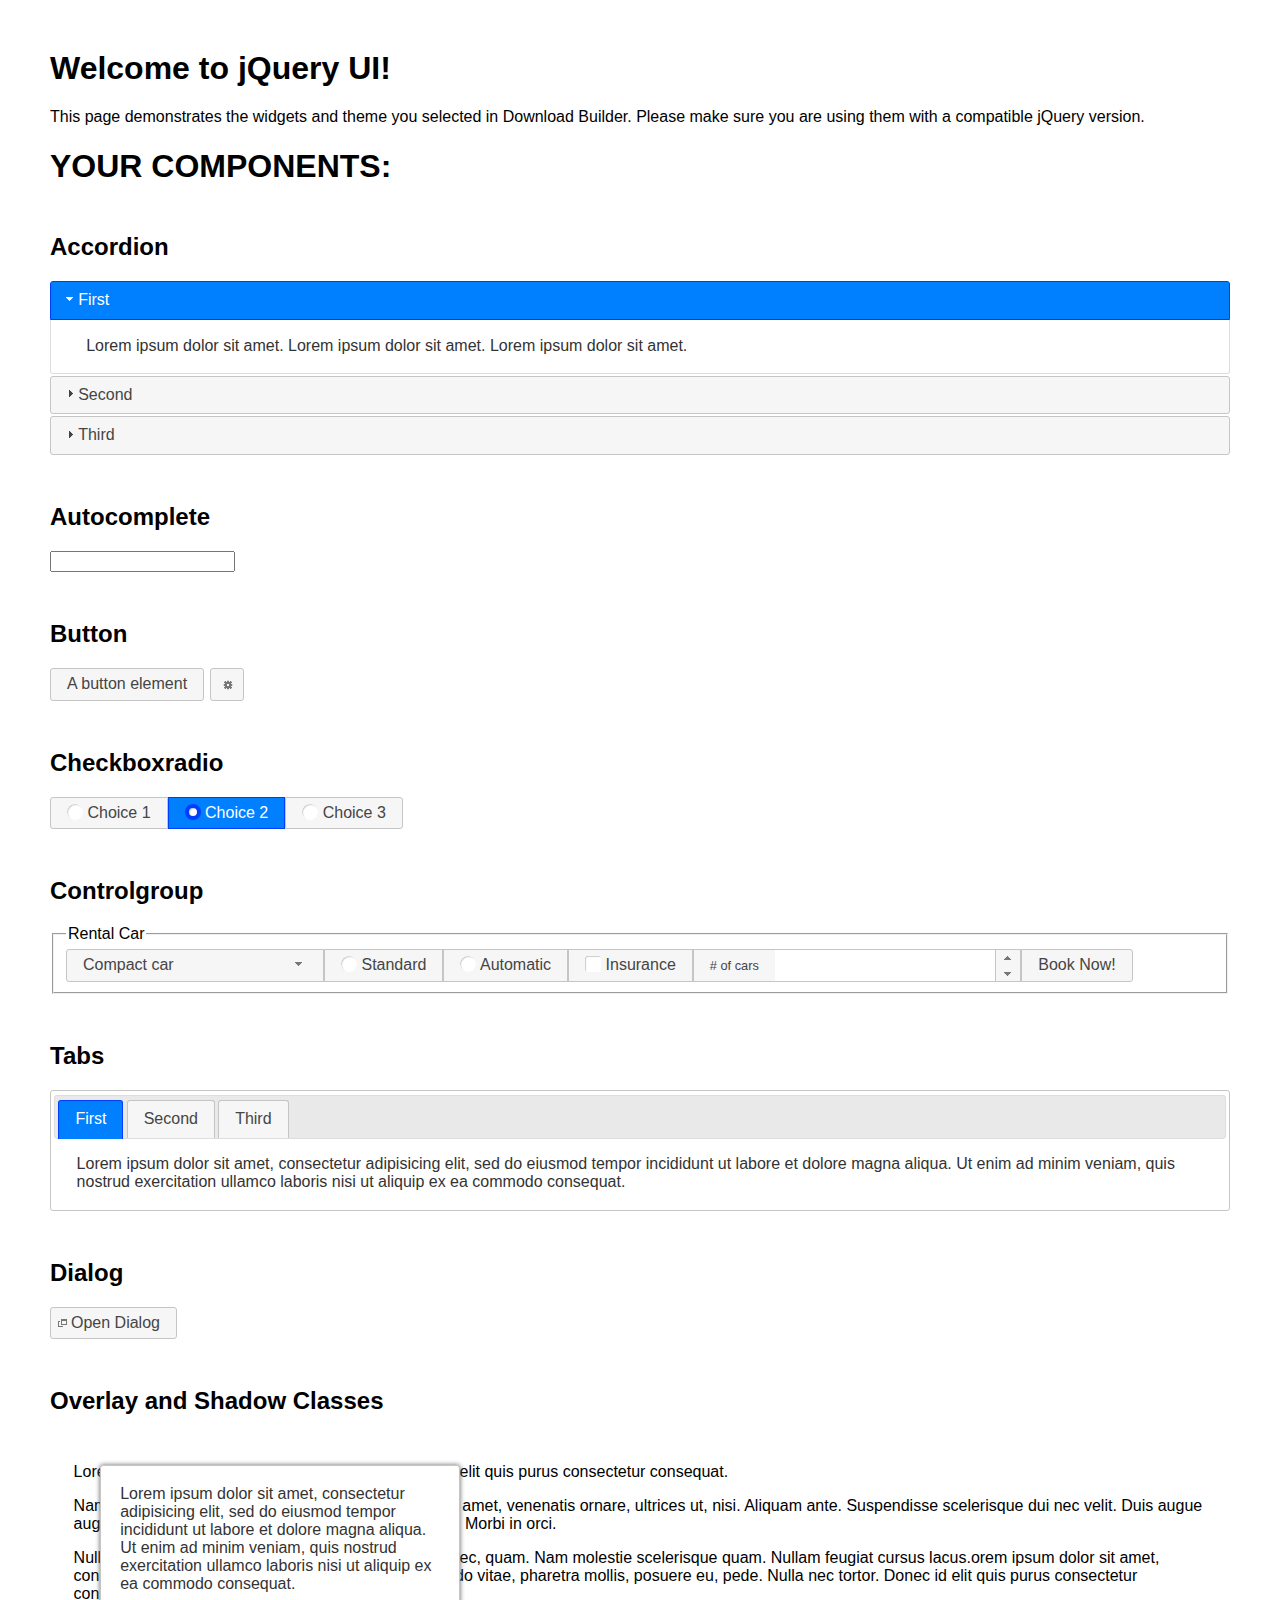
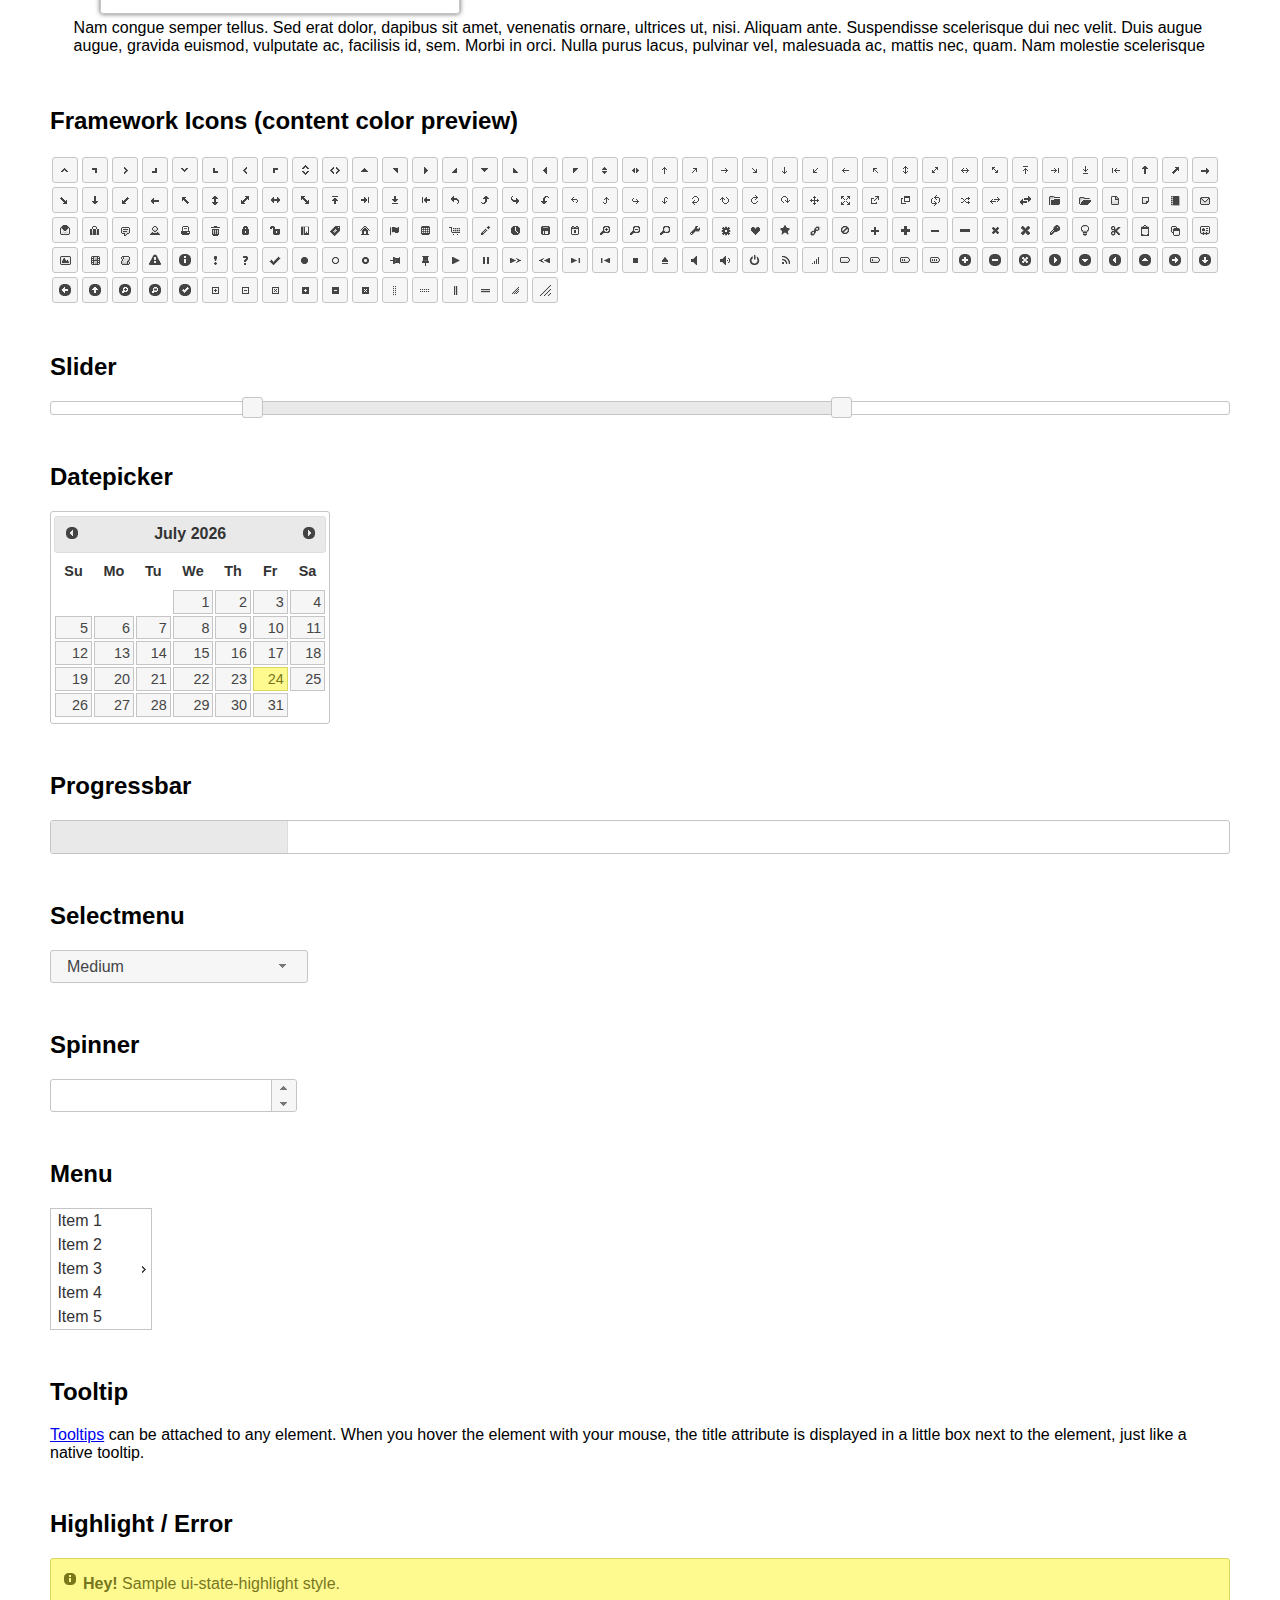
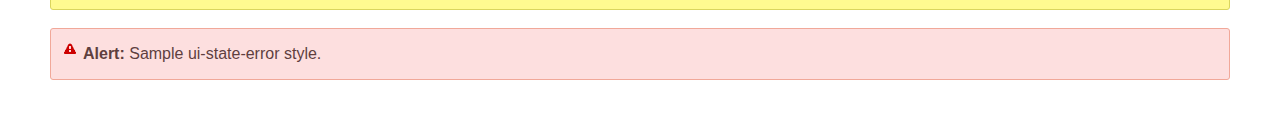
<file: proyecto-js/js/jquery-ui/index.html>
<!doctype html>
<html lang="us">
<head>
	<meta charset="utf-8">
	<title>jQuery UI Example Page</title>
	<link href="jquery-ui.css" rel="stylesheet">
	<style>
	body{
		font-family: "Trebuchet MS", sans-serif;
		margin: 50px;
	}
	.demoHeaders {
		margin-top: 2em;
	}
	#dialog-link {
		padding: .4em 1em .4em 20px;
		text-decoration: none;
		position: relative;
	}
	#dialog-link span.ui-icon {
		margin: 0 5px 0 0;
		position: absolute;
		left: .2em;
		top: 50%;
		margin-top: -8px;
	}
	#icons {
		margin: 0;
		padding: 0;
	}
	#icons li {
		margin: 2px;
		position: relative;
		padding: 4px 0;
		cursor: pointer;
		float: left;
		list-style: none;
	}
	#icons span.ui-icon {
		float: left;
		margin: 0 4px;
	}
	.fakewindowcontain .ui-widget-overlay {
		position: absolute;
	}
	select {
		width: 200px;
	}
	</style>
</head>
<body>

<h1>Welcome to jQuery UI!</h1>

<div class="ui-widget">
	<p>This page demonstrates the widgets and theme you selected in Download Builder. Please make sure you are using them with a compatible jQuery version.</p>
</div>

<h1>YOUR COMPONENTS:</h1>


<!-- Accordion -->
<h2 class="demoHeaders">Accordion</h2>
<div id="accordion">
	<h3>First</h3>
	<div>Lorem ipsum dolor sit amet. Lorem ipsum dolor sit amet. Lorem ipsum dolor sit amet.</div>
	<h3>Second</h3>
	<div>Phasellus mattis tincidunt nibh.</div>
	<h3>Third</h3>
	<div>Nam dui erat, auctor a, dignissim quis.</div>
</div>



<!-- Autocomplete -->
<h2 class="demoHeaders">Autocomplete</h2>
<div>
	<input id="autocomplete" title="type &quot;a&quot;">
</div>



<!-- Button -->
<h2 class="demoHeaders">Button</h2>
<button id="button">A button element</button>
<button id="button-icon">An icon-only button</button>



<!-- Checkboxradio -->
<h2 class="demoHeaders">Checkboxradio</h2>
<form style="margin-top: 1em;">
	<div id="radioset">
		<input type="radio" id="radio1" name="radio"><label for="radio1">Choice 1</label>
		<input type="radio" id="radio2" name="radio" checked="checked"><label for="radio2">Choice 2</label>
		<input type="radio" id="radio3" name="radio"><label for="radio3">Choice 3</label>
	</div>
</form>



<!-- Controlgroup -->
<h2 class="demoHeaders">Controlgroup</h2>
<fieldset>
	<legend>Rental Car</legend>
	<div id="controlgroup">
		<select id="car-type">
			<option>Compact car</option>
			<option>Midsize car</option>
			<option>Full size car</option>
			<option>SUV</option>
			<option>Luxury</option>
			<option>Truck</option>
			<option>Van</option>
		</select>
		<label for="transmission-standard">Standard</label>
		<input type="radio" name="transmission" id="transmission-standard">
		<label for="transmission-automatic">Automatic</label>
		<input type="radio" name="transmission" id="transmission-automatic">
		<label for="insurance">Insurance</label>
		<input type="checkbox" name="insurance" id="insurance">
		<label for="horizontal-spinner" class="ui-controlgroup-label"># of cars</label>
		<input id="horizontal-spinner" class="ui-spinner-input">
		<button>Book Now!</button>
	</div>
</fieldset>



<!-- Tabs -->
<h2 class="demoHeaders">Tabs</h2>
<div id="tabs">
	<ul>
		<li><a href="#tabs-1">First</a></li>
		<li><a href="#tabs-2">Second</a></li>
		<li><a href="#tabs-3">Third</a></li>
	</ul>
	<div id="tabs-1">Lorem ipsum dolor sit amet, consectetur adipisicing elit, sed do eiusmod tempor incididunt ut labore et dolore magna aliqua. Ut enim ad minim veniam, quis nostrud exercitation ullamco laboris nisi ut aliquip ex ea commodo consequat.</div>
	<div id="tabs-2">Phasellus mattis tincidunt nibh. Cras orci urna, blandit id, pretium vel, aliquet ornare, felis. Maecenas scelerisque sem non nisl. Fusce sed lorem in enim dictum bibendum.</div>
	<div id="tabs-3">Nam dui erat, auctor a, dignissim quis, sollicitudin eu, felis. Pellentesque nisi urna, interdum eget, sagittis et, consequat vestibulum, lacus. Mauris porttitor ullamcorper augue.</div>
</div>



<h2 class="demoHeaders">Dialog</h2>
<p>
	<button id="dialog-link" class="ui-button ui-corner-all ui-widget">
		<span class="ui-icon ui-icon-newwin"></span>Open Dialog
	</button>
</p>

<h2 class="demoHeaders">Overlay and Shadow Classes</h2>
<div style="position: relative; width: 96%; height: 200px; padding:1% 2%; overflow:hidden;" class="fakewindowcontain">
	<p>Lorem ipsum dolor sit amet,  Nulla nec tortor. Donec id elit quis purus consectetur consequat. </p><p>Nam congue semper tellus. Sed erat dolor, dapibus sit amet, venenatis ornare, ultrices ut, nisi. Aliquam ante. Suspendisse scelerisque dui nec velit. Duis augue augue, gravida euismod, vulputate ac, facilisis id, sem. Morbi in orci. </p><p>Nulla purus lacus, pulvinar vel, malesuada ac, mattis nec, quam. Nam molestie scelerisque quam. Nullam feugiat cursus lacus.orem ipsum dolor sit amet, consectetur adipiscing elit. Donec libero risus, commodo vitae, pharetra mollis, posuere eu, pede. Nulla nec tortor. Donec id elit quis purus consectetur consequat. </p><p>Nam congue semper tellus. Sed erat dolor, dapibus sit amet, venenatis ornare, ultrices ut, nisi. Aliquam ante. Suspendisse scelerisque dui nec velit. Duis augue augue, gravida euismod, vulputate ac, facilisis id, sem. Morbi in orci. Nulla purus lacus, pulvinar vel, malesuada ac, mattis nec, quam. Nam molestie scelerisque quam. </p><p>Nullam feugiat cursus lacus.orem ipsum dolor sit amet, consectetur adipiscing elit. Donec libero risus, commodo vitae, pharetra mollis, posuere eu, pede. Nulla nec tortor. Donec id elit quis purus consectetur consequat. Nam congue semper tellus. Sed erat dolor, dapibus sit amet, venenatis ornare, ultrices ut, nisi. Aliquam ante. </p><p>Suspendisse scelerisque dui nec velit. Duis augue augue, gravida euismod, vulputate ac, facilisis id, sem. Morbi in orci. Nulla purus lacus, pulvinar vel, malesuada ac, mattis nec, quam. Nam molestie scelerisque quam. Nullam feugiat cursus lacus.orem ipsum dolor sit amet, consectetur adipiscing elit. Donec libero risus, commodo vitae, pharetra mollis, posuere eu, pede. Nulla nec tortor. Donec id elit quis purus consectetur consequat. Nam congue semper tellus. Sed erat dolor, dapibus sit amet, venenatis ornare, ultrices ut, nisi. </p>

	<!-- ui-dialog -->
	<div class="ui-widget-overlay ui-front"></div>
	<div style="position: absolute; width: 320px; left: 50px; top: 30px; padding: 1.2em" class="ui-widget ui-front ui-widget-content ui-corner-all ui-widget-shadow">
		Lorem ipsum dolor sit amet, consectetur adipisicing elit, sed do eiusmod tempor incididunt ut labore et dolore magna aliqua. Ut enim ad minim veniam, quis nostrud exercitation ullamco laboris nisi ut aliquip ex ea commodo consequat.
	</div>

</div>

<!-- ui-dialog -->
<div id="dialog" title="Dialog Title">
	<p>Lorem ipsum dolor sit amet, consectetur adipisicing elit, sed do eiusmod tempor incididunt ut labore et dolore magna aliqua. Ut enim ad minim veniam, quis nostrud exercitation ullamco laboris nisi ut aliquip ex ea commodo consequat.</p>
</div>



<h2 class="demoHeaders">Framework Icons (content color preview)</h2>
<ul id="icons" class="ui-widget ui-helper-clearfix">
	<li class="ui-state-default ui-corner-all" title=".ui-icon-caret-1-n"><span class="ui-icon ui-icon-caret-1-n"></span></li>
	<li class="ui-state-default ui-corner-all" title=".ui-icon-caret-1-ne"><span class="ui-icon ui-icon-caret-1-ne"></span></li>
	<li class="ui-state-default ui-corner-all" title=".ui-icon-caret-1-e"><span class="ui-icon ui-icon-caret-1-e"></span></li>
	<li class="ui-state-default ui-corner-all" title=".ui-icon-caret-1-se"><span class="ui-icon ui-icon-caret-1-se"></span></li>
	<li class="ui-state-default ui-corner-all" title=".ui-icon-caret-1-s"><span class="ui-icon ui-icon-caret-1-s"></span></li>
	<li class="ui-state-default ui-corner-all" title=".ui-icon-caret-1-sw"><span class="ui-icon ui-icon-caret-1-sw"></span></li>
	<li class="ui-state-default ui-corner-all" title=".ui-icon-caret-1-w"><span class="ui-icon ui-icon-caret-1-w"></span></li>
	<li class="ui-state-default ui-corner-all" title=".ui-icon-caret-1-nw"><span class="ui-icon ui-icon-caret-1-nw"></span></li>
	<li class="ui-state-default ui-corner-all" title=".ui-icon-caret-2-n-s"><span class="ui-icon ui-icon-caret-2-n-s"></span></li>
	<li class="ui-state-default ui-corner-all" title=".ui-icon-caret-2-e-w"><span class="ui-icon ui-icon-caret-2-e-w"></span></li>
	<li class="ui-state-default ui-corner-all" title=".ui-icon-triangle-1-n"><span class="ui-icon ui-icon-triangle-1-n"></span></li>
	<li class="ui-state-default ui-corner-all" title=".ui-icon-triangle-1-ne"><span class="ui-icon ui-icon-triangle-1-ne"></span></li>
	<li class="ui-state-default ui-corner-all" title=".ui-icon-triangle-1-e"><span class="ui-icon ui-icon-triangle-1-e"></span></li>
	<li class="ui-state-default ui-corner-all" title=".ui-icon-triangle-1-se"><span class="ui-icon ui-icon-triangle-1-se"></span></li>
	<li class="ui-state-default ui-corner-all" title=".ui-icon-triangle-1-s"><span class="ui-icon ui-icon-triangle-1-s"></span></li>
	<li class="ui-state-default ui-corner-all" title=".ui-icon-triangle-1-sw"><span class="ui-icon ui-icon-triangle-1-sw"></span></li>
	<li class="ui-state-default ui-corner-all" title=".ui-icon-triangle-1-w"><span class="ui-icon ui-icon-triangle-1-w"></span></li>
	<li class="ui-state-default ui-corner-all" title=".ui-icon-triangle-1-nw"><span class="ui-icon ui-icon-triangle-1-nw"></span></li>
	<li class="ui-state-default ui-corner-all" title=".ui-icon-triangle-2-n-s"><span class="ui-icon ui-icon-triangle-2-n-s"></span></li>
	<li class="ui-state-default ui-corner-all" title=".ui-icon-triangle-2-e-w"><span class="ui-icon ui-icon-triangle-2-e-w"></span></li>
	<li class="ui-state-default ui-corner-all" title=".ui-icon-arrow-1-n"><span class="ui-icon ui-icon-arrow-1-n"></span></li>
	<li class="ui-state-default ui-corner-all" title=".ui-icon-arrow-1-ne"><span class="ui-icon ui-icon-arrow-1-ne"></span></li>
	<li class="ui-state-default ui-corner-all" title=".ui-icon-arrow-1-e"><span class="ui-icon ui-icon-arrow-1-e"></span></li>
	<li class="ui-state-default ui-corner-all" title=".ui-icon-arrow-1-se"><span class="ui-icon ui-icon-arrow-1-se"></span></li>
	<li class="ui-state-default ui-corner-all" title=".ui-icon-arrow-1-s"><span class="ui-icon ui-icon-arrow-1-s"></span></li>
	<li class="ui-state-default ui-corner-all" title=".ui-icon-arrow-1-sw"><span class="ui-icon ui-icon-arrow-1-sw"></span></li>
	<li class="ui-state-default ui-corner-all" title=".ui-icon-arrow-1-w"><span class="ui-icon ui-icon-arrow-1-w"></span></li>
	<li class="ui-state-default ui-corner-all" title=".ui-icon-arrow-1-nw"><span class="ui-icon ui-icon-arrow-1-nw"></span></li>
	<li class="ui-state-default ui-corner-all" title=".ui-icon-arrow-2-n-s"><span class="ui-icon ui-icon-arrow-2-n-s"></span></li>
	<li class="ui-state-default ui-corner-all" title=".ui-icon-arrow-2-ne-sw"><span class="ui-icon ui-icon-arrow-2-ne-sw"></span></li>
	<li class="ui-state-default ui-corner-all" title=".ui-icon-arrow-2-e-w"><span class="ui-icon ui-icon-arrow-2-e-w"></span></li>
	<li class="ui-state-default ui-corner-all" title=".ui-icon-arrow-2-se-nw"><span class="ui-icon ui-icon-arrow-2-se-nw"></span></li>
	<li class="ui-state-default ui-corner-all" title=".ui-icon-arrowstop-1-n"><span class="ui-icon ui-icon-arrowstop-1-n"></span></li>
	<li class="ui-state-default ui-corner-all" title=".ui-icon-arrowstop-1-e"><span class="ui-icon ui-icon-arrowstop-1-e"></span></li>
	<li class="ui-state-default ui-corner-all" title=".ui-icon-arrowstop-1-s"><span class="ui-icon ui-icon-arrowstop-1-s"></span></li>
	<li class="ui-state-default ui-corner-all" title=".ui-icon-arrowstop-1-w"><span class="ui-icon ui-icon-arrowstop-1-w"></span></li>
	<li class="ui-state-default ui-corner-all" title=".ui-icon-arrowthick-1-n"><span class="ui-icon ui-icon-arrowthick-1-n"></span></li>
	<li class="ui-state-default ui-corner-all" title=".ui-icon-arrowthick-1-ne"><span class="ui-icon ui-icon-arrowthick-1-ne"></span></li>
	<li class="ui-state-default ui-corner-all" title=".ui-icon-arrowthick-1-e"><span class="ui-icon ui-icon-arrowthick-1-e"></span></li>
	<li class="ui-state-default ui-corner-all" title=".ui-icon-arrowthick-1-se"><span class="ui-icon ui-icon-arrowthick-1-se"></span></li>
	<li class="ui-state-default ui-corner-all" title=".ui-icon-arrowthick-1-s"><span class="ui-icon ui-icon-arrowthick-1-s"></span></li>
	<li class="ui-state-default ui-corner-all" title=".ui-icon-arrowthick-1-sw"><span class="ui-icon ui-icon-arrowthick-1-sw"></span></li>
	<li class="ui-state-default ui-corner-all" title=".ui-icon-arrowthick-1-w"><span class="ui-icon ui-icon-arrowthick-1-w"></span></li>
	<li class="ui-state-default ui-corner-all" title=".ui-icon-arrowthick-1-nw"><span class="ui-icon ui-icon-arrowthick-1-nw"></span></li>
	<li class="ui-state-default ui-corner-all" title=".ui-icon-arrowthick-2-n-s"><span class="ui-icon ui-icon-arrowthick-2-n-s"></span></li>
	<li class="ui-state-default ui-corner-all" title=".ui-icon-arrowthick-2-ne-sw"><span class="ui-icon ui-icon-arrowthick-2-ne-sw"></span></li>
	<li class="ui-state-default ui-corner-all" title=".ui-icon-arrowthick-2-e-w"><span class="ui-icon ui-icon-arrowthick-2-e-w"></span></li>
	<li class="ui-state-default ui-corner-all" title=".ui-icon-arrowthick-2-se-nw"><span class="ui-icon ui-icon-arrowthick-2-se-nw"></span></li>
	<li class="ui-state-default ui-corner-all" title=".ui-icon-arrowthickstop-1-n"><span class="ui-icon ui-icon-arrowthickstop-1-n"></span></li>
	<li class="ui-state-default ui-corner-all" title=".ui-icon-arrowthickstop-1-e"><span class="ui-icon ui-icon-arrowthickstop-1-e"></span></li>
	<li class="ui-state-default ui-corner-all" title=".ui-icon-arrowthickstop-1-s"><span class="ui-icon ui-icon-arrowthickstop-1-s"></span></li>
	<li class="ui-state-default ui-corner-all" title=".ui-icon-arrowthickstop-1-w"><span class="ui-icon ui-icon-arrowthickstop-1-w"></span></li>
	<li class="ui-state-default ui-corner-all" title=".ui-icon-arrowreturnthick-1-w"><span class="ui-icon ui-icon-arrowreturnthick-1-w"></span></li>
	<li class="ui-state-default ui-corner-all" title=".ui-icon-arrowreturnthick-1-n"><span class="ui-icon ui-icon-arrowreturnthick-1-n"></span></li>
	<li class="ui-state-default ui-corner-all" title=".ui-icon-arrowreturnthick-1-e"><span class="ui-icon ui-icon-arrowreturnthick-1-e"></span></li>
	<li class="ui-state-default ui-corner-all" title=".ui-icon-arrowreturnthick-1-s"><span class="ui-icon ui-icon-arrowreturnthick-1-s"></span></li>
	<li class="ui-state-default ui-corner-all" title=".ui-icon-arrowreturn-1-w"><span class="ui-icon ui-icon-arrowreturn-1-w"></span></li>
	<li class="ui-state-default ui-corner-all" title=".ui-icon-arrowreturn-1-n"><span class="ui-icon ui-icon-arrowreturn-1-n"></span></li>
	<li class="ui-state-default ui-corner-all" title=".ui-icon-arrowreturn-1-e"><span class="ui-icon ui-icon-arrowreturn-1-e"></span></li>
	<li class="ui-state-default ui-corner-all" title=".ui-icon-arrowreturn-1-s"><span class="ui-icon ui-icon-arrowreturn-1-s"></span></li>
	<li class="ui-state-default ui-corner-all" title=".ui-icon-arrowrefresh-1-w"><span class="ui-icon ui-icon-arrowrefresh-1-w"></span></li>
	<li class="ui-state-default ui-corner-all" title=".ui-icon-arrowrefresh-1-n"><span class="ui-icon ui-icon-arrowrefresh-1-n"></span></li>
	<li class="ui-state-default ui-corner-all" title=".ui-icon-arrowrefresh-1-e"><span class="ui-icon ui-icon-arrowrefresh-1-e"></span></li>
	<li class="ui-state-default ui-corner-all" title=".ui-icon-arrowrefresh-1-s"><span class="ui-icon ui-icon-arrowrefresh-1-s"></span></li>
	<li class="ui-state-default ui-corner-all" title=".ui-icon-arrow-4"><span class="ui-icon ui-icon-arrow-4"></span></li>
	<li class="ui-state-default ui-corner-all" title=".ui-icon-arrow-4-diag"><span class="ui-icon ui-icon-arrow-4-diag"></span></li>
	<li class="ui-state-default ui-corner-all" title=".ui-icon-extlink"><span class="ui-icon ui-icon-extlink"></span></li>
	<li class="ui-state-default ui-corner-all" title=".ui-icon-newwin"><span class="ui-icon ui-icon-newwin"></span></li>
	<li class="ui-state-default ui-corner-all" title=".ui-icon-refresh"><span class="ui-icon ui-icon-refresh"></span></li>
	<li class="ui-state-default ui-corner-all" title=".ui-icon-shuffle"><span class="ui-icon ui-icon-shuffle"></span></li>
	<li class="ui-state-default ui-corner-all" title=".ui-icon-transfer-e-w"><span class="ui-icon ui-icon-transfer-e-w"></span></li>
	<li class="ui-state-default ui-corner-all" title=".ui-icon-transferthick-e-w"><span class="ui-icon ui-icon-transferthick-e-w"></span></li>
	<li class="ui-state-default ui-corner-all" title=".ui-icon-folder-collapsed"><span class="ui-icon ui-icon-folder-collapsed"></span></li>
	<li class="ui-state-default ui-corner-all" title=".ui-icon-folder-open"><span class="ui-icon ui-icon-folder-open"></span></li>
	<li class="ui-state-default ui-corner-all" title=".ui-icon-document"><span class="ui-icon ui-icon-document"></span></li>
	<li class="ui-state-default ui-corner-all" title=".ui-icon-document-b"><span class="ui-icon ui-icon-document-b"></span></li>
	<li class="ui-state-default ui-corner-all" title=".ui-icon-note"><span class="ui-icon ui-icon-note"></span></li>
	<li class="ui-state-default ui-corner-all" title=".ui-icon-mail-closed"><span class="ui-icon ui-icon-mail-closed"></span></li>
	<li class="ui-state-default ui-corner-all" title=".ui-icon-mail-open"><span class="ui-icon ui-icon-mail-open"></span></li>
	<li class="ui-state-default ui-corner-all" title=".ui-icon-suitcase"><span class="ui-icon ui-icon-suitcase"></span></li>
	<li class="ui-state-default ui-corner-all" title=".ui-icon-comment"><span class="ui-icon ui-icon-comment"></span></li>
	<li class="ui-state-default ui-corner-all" title=".ui-icon-person"><span class="ui-icon ui-icon-person"></span></li>
	<li class="ui-state-default ui-corner-all" title=".ui-icon-print"><span class="ui-icon ui-icon-print"></span></li>
	<li class="ui-state-default ui-corner-all" title=".ui-icon-trash"><span class="ui-icon ui-icon-trash"></span></li>
	<li class="ui-state-default ui-corner-all" title=".ui-icon-locked"><span class="ui-icon ui-icon-locked"></span></li>
	<li class="ui-state-default ui-corner-all" title=".ui-icon-unlocked"><span class="ui-icon ui-icon-unlocked"></span></li>
	<li class="ui-state-default ui-corner-all" title=".ui-icon-bookmark"><span class="ui-icon ui-icon-bookmark"></span></li>
	<li class="ui-state-default ui-corner-all" title=".ui-icon-tag"><span class="ui-icon ui-icon-tag"></span></li>
	<li class="ui-state-default ui-corner-all" title=".ui-icon-home"><span class="ui-icon ui-icon-home"></span></li>
	<li class="ui-state-default ui-corner-all" title=".ui-icon-flag"><span class="ui-icon ui-icon-flag"></span></li>
	<li class="ui-state-default ui-corner-all" title=".ui-icon-calculator"><span class="ui-icon ui-icon-calculator"></span></li>
	<li class="ui-state-default ui-corner-all" title=".ui-icon-cart"><span class="ui-icon ui-icon-cart"></span></li>
	<li class="ui-state-default ui-corner-all" title=".ui-icon-pencil"><span class="ui-icon ui-icon-pencil"></span></li>
	<li class="ui-state-default ui-corner-all" title=".ui-icon-clock"><span class="ui-icon ui-icon-clock"></span></li>
	<li class="ui-state-default ui-corner-all" title=".ui-icon-disk"><span class="ui-icon ui-icon-disk"></span></li>
	<li class="ui-state-default ui-corner-all" title=".ui-icon-calendar"><span class="ui-icon ui-icon-calendar"></span></li>
	<li class="ui-state-default ui-corner-all" title=".ui-icon-zoomin"><span class="ui-icon ui-icon-zoomin"></span></li>
	<li class="ui-state-default ui-corner-all" title=".ui-icon-zoomout"><span class="ui-icon ui-icon-zoomout"></span></li>
	<li class="ui-state-default ui-corner-all" title=".ui-icon-search"><span class="ui-icon ui-icon-search"></span></li>
	<li class="ui-state-default ui-corner-all" title=".ui-icon-wrench"><span class="ui-icon ui-icon-wrench"></span></li>
	<li class="ui-state-default ui-corner-all" title=".ui-icon-gear"><span class="ui-icon ui-icon-gear"></span></li>
	<li class="ui-state-default ui-corner-all" title=".ui-icon-heart"><span class="ui-icon ui-icon-heart"></span></li>
	<li class="ui-state-default ui-corner-all" title=".ui-icon-star"><span class="ui-icon ui-icon-star"></span></li>
	<li class="ui-state-default ui-corner-all" title=".ui-icon-link"><span class="ui-icon ui-icon-link"></span></li>
	<li class="ui-state-default ui-corner-all" title=".ui-icon-cancel"><span class="ui-icon ui-icon-cancel"></span></li>
	<li class="ui-state-default ui-corner-all" title=".ui-icon-plus"><span class="ui-icon ui-icon-plus"></span></li>
	<li class="ui-state-default ui-corner-all" title=".ui-icon-plusthick"><span class="ui-icon ui-icon-plusthick"></span></li>
	<li class="ui-state-default ui-corner-all" title=".ui-icon-minus"><span class="ui-icon ui-icon-minus"></span></li>
	<li class="ui-state-default ui-corner-all" title=".ui-icon-minusthick"><span class="ui-icon ui-icon-minusthick"></span></li>
	<li class="ui-state-default ui-corner-all" title=".ui-icon-close"><span class="ui-icon ui-icon-close"></span></li>
	<li class="ui-state-default ui-corner-all" title=".ui-icon-closethick"><span class="ui-icon ui-icon-closethick"></span></li>
	<li class="ui-state-default ui-corner-all" title=".ui-icon-key"><span class="ui-icon ui-icon-key"></span></li>
	<li class="ui-state-default ui-corner-all" title=".ui-icon-lightbulb"><span class="ui-icon ui-icon-lightbulb"></span></li>
	<li class="ui-state-default ui-corner-all" title=".ui-icon-scissors"><span class="ui-icon ui-icon-scissors"></span></li>
	<li class="ui-state-default ui-corner-all" title=".ui-icon-clipboard"><span class="ui-icon ui-icon-clipboard"></span></li>
	<li class="ui-state-default ui-corner-all" title=".ui-icon-copy"><span class="ui-icon ui-icon-copy"></span></li>
	<li class="ui-state-default ui-corner-all" title=".ui-icon-contact"><span class="ui-icon ui-icon-contact"></span></li>
	<li class="ui-state-default ui-corner-all" title=".ui-icon-image"><span class="ui-icon ui-icon-image"></span></li>
	<li class="ui-state-default ui-corner-all" title=".ui-icon-video"><span class="ui-icon ui-icon-video"></span></li>
	<li class="ui-state-default ui-corner-all" title=".ui-icon-script"><span class="ui-icon ui-icon-script"></span></li>
	<li class="ui-state-default ui-corner-all" title=".ui-icon-alert"><span class="ui-icon ui-icon-alert"></span></li>
	<li class="ui-state-default ui-corner-all" title=".ui-icon-info"><span class="ui-icon ui-icon-info"></span></li>
	<li class="ui-state-default ui-corner-all" title=".ui-icon-notice"><span class="ui-icon ui-icon-notice"></span></li>
	<li class="ui-state-default ui-corner-all" title=".ui-icon-help"><span class="ui-icon ui-icon-help"></span></li>
	<li class="ui-state-default ui-corner-all" title=".ui-icon-check"><span class="ui-icon ui-icon-check"></span></li>
	<li class="ui-state-default ui-corner-all" title=".ui-icon-bullet"><span class="ui-icon ui-icon-bullet"></span></li>
	<li class="ui-state-default ui-corner-all" title=".ui-icon-radio-off"><span class="ui-icon ui-icon-radio-off"></span></li>
	<li class="ui-state-default ui-corner-all" title=".ui-icon-radio-on"><span class="ui-icon ui-icon-radio-on"></span></li>
	<li class="ui-state-default ui-corner-all" title=".ui-icon-pin-w"><span class="ui-icon ui-icon-pin-w"></span></li>
	<li class="ui-state-default ui-corner-all" title=".ui-icon-pin-s"><span class="ui-icon ui-icon-pin-s"></span></li>
	<li class="ui-state-default ui-corner-all" title=".ui-icon-play"><span class="ui-icon ui-icon-play"></span></li>
	<li class="ui-state-default ui-corner-all" title=".ui-icon-pause"><span class="ui-icon ui-icon-pause"></span></li>
	<li class="ui-state-default ui-corner-all" title=".ui-icon-seek-next"><span class="ui-icon ui-icon-seek-next"></span></li>
	<li class="ui-state-default ui-corner-all" title=".ui-icon-seek-prev"><span class="ui-icon ui-icon-seek-prev"></span></li>
	<li class="ui-state-default ui-corner-all" title=".ui-icon-seek-end"><span class="ui-icon ui-icon-seek-end"></span></li>
	<li class="ui-state-default ui-corner-all" title=".ui-icon-seek-first"><span class="ui-icon ui-icon-seek-first"></span></li>
	<li class="ui-state-default ui-corner-all" title=".ui-icon-stop"><span class="ui-icon ui-icon-stop"></span></li>
	<li class="ui-state-default ui-corner-all" title=".ui-icon-eject"><span class="ui-icon ui-icon-eject"></span></li>
	<li class="ui-state-default ui-corner-all" title=".ui-icon-volume-off"><span class="ui-icon ui-icon-volume-off"></span></li>
	<li class="ui-state-default ui-corner-all" title=".ui-icon-volume-on"><span class="ui-icon ui-icon-volume-on"></span></li>
	<li class="ui-state-default ui-corner-all" title=".ui-icon-power"><span class="ui-icon ui-icon-power"></span></li>
	<li class="ui-state-default ui-corner-all" title=".ui-icon-signal-diag"><span class="ui-icon ui-icon-signal-diag"></span></li>
	<li class="ui-state-default ui-corner-all" title=".ui-icon-signal"><span class="ui-icon ui-icon-signal"></span></li>
	<li class="ui-state-default ui-corner-all" title=".ui-icon-battery-0"><span class="ui-icon ui-icon-battery-0"></span></li>
	<li class="ui-state-default ui-corner-all" title=".ui-icon-battery-1"><span class="ui-icon ui-icon-battery-1"></span></li>
	<li class="ui-state-default ui-corner-all" title=".ui-icon-battery-2"><span class="ui-icon ui-icon-battery-2"></span></li>
	<li class="ui-state-default ui-corner-all" title=".ui-icon-battery-3"><span class="ui-icon ui-icon-battery-3"></span></li>
	<li class="ui-state-default ui-corner-all" title=".ui-icon-circle-plus"><span class="ui-icon ui-icon-circle-plus"></span></li>
	<li class="ui-state-default ui-corner-all" title=".ui-icon-circle-minus"><span class="ui-icon ui-icon-circle-minus"></span></li>
	<li class="ui-state-default ui-corner-all" title=".ui-icon-circle-close"><span class="ui-icon ui-icon-circle-close"></span></li>
	<li class="ui-state-default ui-corner-all" title=".ui-icon-circle-triangle-e"><span class="ui-icon ui-icon-circle-triangle-e"></span></li>
	<li class="ui-state-default ui-corner-all" title=".ui-icon-circle-triangle-s"><span class="ui-icon ui-icon-circle-triangle-s"></span></li>
	<li class="ui-state-default ui-corner-all" title=".ui-icon-circle-triangle-w"><span class="ui-icon ui-icon-circle-triangle-w"></span></li>
	<li class="ui-state-default ui-corner-all" title=".ui-icon-circle-triangle-n"><span class="ui-icon ui-icon-circle-triangle-n"></span></li>
	<li class="ui-state-default ui-corner-all" title=".ui-icon-circle-arrow-e"><span class="ui-icon ui-icon-circle-arrow-e"></span></li>
	<li class="ui-state-default ui-corner-all" title=".ui-icon-circle-arrow-s"><span class="ui-icon ui-icon-circle-arrow-s"></span></li>
	<li class="ui-state-default ui-corner-all" title=".ui-icon-circle-arrow-w"><span class="ui-icon ui-icon-circle-arrow-w"></span></li>
	<li class="ui-state-default ui-corner-all" title=".ui-icon-circle-arrow-n"><span class="ui-icon ui-icon-circle-arrow-n"></span></li>
	<li class="ui-state-default ui-corner-all" title=".ui-icon-circle-zoomin"><span class="ui-icon ui-icon-circle-zoomin"></span></li>
	<li class="ui-state-default ui-corner-all" title=".ui-icon-circle-zoomout"><span class="ui-icon ui-icon-circle-zoomout"></span></li>
	<li class="ui-state-default ui-corner-all" title=".ui-icon-circle-check"><span class="ui-icon ui-icon-circle-check"></span></li>
	<li class="ui-state-default ui-corner-all" title=".ui-icon-circlesmall-plus"><span class="ui-icon ui-icon-circlesmall-plus"></span></li>
	<li class="ui-state-default ui-corner-all" title=".ui-icon-circlesmall-minus"><span class="ui-icon ui-icon-circlesmall-minus"></span></li>
	<li class="ui-state-default ui-corner-all" title=".ui-icon-circlesmall-close"><span class="ui-icon ui-icon-circlesmall-close"></span></li>
	<li class="ui-state-default ui-corner-all" title=".ui-icon-squaresmall-plus"><span class="ui-icon ui-icon-squaresmall-plus"></span></li>
	<li class="ui-state-default ui-corner-all" title=".ui-icon-squaresmall-minus"><span class="ui-icon ui-icon-squaresmall-minus"></span></li>
	<li class="ui-state-default ui-corner-all" title=".ui-icon-squaresmall-close"><span class="ui-icon ui-icon-squaresmall-close"></span></li>
	<li class="ui-state-default ui-corner-all" title=".ui-icon-grip-dotted-vertical"><span class="ui-icon ui-icon-grip-dotted-vertical"></span></li>
	<li class="ui-state-default ui-corner-all" title=".ui-icon-grip-dotted-horizontal"><span class="ui-icon ui-icon-grip-dotted-horizontal"></span></li>
	<li class="ui-state-default ui-corner-all" title=".ui-icon-grip-solid-vertical"><span class="ui-icon ui-icon-grip-solid-vertical"></span></li>
	<li class="ui-state-default ui-corner-all" title=".ui-icon-grip-solid-horizontal"><span class="ui-icon ui-icon-grip-solid-horizontal"></span></li>
	<li class="ui-state-default ui-corner-all" title=".ui-icon-gripsmall-diagonal-se"><span class="ui-icon ui-icon-gripsmall-diagonal-se"></span></li>
	<li class="ui-state-default ui-corner-all" title=".ui-icon-grip-diagonal-se"><span class="ui-icon ui-icon-grip-diagonal-se"></span></li>
</ul>


<!-- Slider -->
<h2 class="demoHeaders">Slider</h2>
<div id="slider"></div>



<!-- Datepicker -->
<h2 class="demoHeaders">Datepicker</h2>
<div id="datepicker"></div>



<!-- Progressbar -->
<h2 class="demoHeaders">Progressbar</h2>
<div id="progressbar"></div>



<!-- Progressbar -->
<h2 class="demoHeaders">Selectmenu</h2>
<select id="selectmenu">
	<option>Slower</option>
	<option>Slow</option>
	<option selected="selected">Medium</option>
	<option>Fast</option>
	<option>Faster</option>
</select>



<!-- Spinner -->
<h2 class="demoHeaders">Spinner</h2>
<input id="spinner">



<!-- Menu -->
<h2 class="demoHeaders">Menu</h2>
<ul style="width:100px;" id="menu">
	<li><div>Item 1</div></li>
	<li><div>Item 2</div></li>
	<li><div>Item 3</div>
		<ul>
			<li><div>Item 3-1</div></li>
			<li><div>Item 3-2</div></li>
			<li><div>Item 3-3</div></li>
			<li><div>Item 3-4</div></li>
			<li><div>Item 3-5</div></li>
		</ul>
	</li>
	<li><div>Item 4</div></li>
	<li><div>Item 5</div></li>
</ul>



<!-- Tooltip -->
<h2 class="demoHeaders">Tooltip</h2>
<p id="tooltip">
	<a href="#" title="That&apos;s what this widget is">Tooltips</a> can be attached to any element. When you hover
the element with your mouse, the title attribute is displayed in a little box next to the element, just like a native tooltip.
</p>


<!-- Highlight / Error -->
<h2 class="demoHeaders">Highlight / Error</h2>
<div class="ui-widget">
	<div class="ui-state-highlight ui-corner-all" style="margin-top: 20px; padding: 0 .7em;">
		<p><span class="ui-icon ui-icon-info" style="float: left; margin-right: .3em;"></span>
		<strong>Hey!</strong> Sample ui-state-highlight style.</p>
	</div>
</div>
<br>
<div class="ui-widget">
	<div class="ui-state-error ui-corner-all" style="padding: 0 .7em;">
		<p><span class="ui-icon ui-icon-alert" style="float: left; margin-right: .3em;"></span>
		<strong>Alert:</strong> Sample ui-state-error style.</p>
	</div>
</div>

<script src="external/jquery/jquery.js"></script>
<script src="jquery-ui.js"></script>
<script>

$( "#accordion" ).accordion();



var availableTags = [
	"ActionScript",
	"AppleScript",
	"Asp",
	"BASIC",
	"C",
	"C++",
	"Clojure",
	"COBOL",
	"ColdFusion",
	"Erlang",
	"Fortran",
	"Groovy",
	"Haskell",
	"Java",
	"JavaScript",
	"Lisp",
	"Perl",
	"PHP",
	"Python",
	"Ruby",
	"Scala",
	"Scheme"
];
$( "#autocomplete" ).autocomplete({
	source: availableTags
});



$( "#button" ).button();
$( "#button-icon" ).button({
	icon: "ui-icon-gear",
	showLabel: false
});



$( "#radioset" ).buttonset();



$( "#controlgroup" ).controlgroup();



$( "#tabs" ).tabs();



$( "#dialog" ).dialog({
	autoOpen: false,
	width: 400,
	buttons: [
		{
			text: "Ok",
			click: function() {
				$( this ).dialog( "close" );
			}
		},
		{
			text: "Cancel",
			click: function() {
				$( this ).dialog( "close" );
			}
		}
	]
});

// Link to open the dialog
$( "#dialog-link" ).click(function( event ) {
	$( "#dialog" ).dialog( "open" );
	event.preventDefault();
});



$( "#datepicker" ).datepicker({
	inline: true
});



$( "#slider" ).slider({
	range: true,
	values: [ 17, 67 ]
});



$( "#progressbar" ).progressbar({
	value: 20
});



$( "#spinner" ).spinner();



$( "#menu" ).menu();



$( "#tooltip" ).tooltip();



$( "#selectmenu" ).selectmenu();


// Hover states on the static widgets
$( "#dialog-link, #icons li" ).hover(
	function() {
		$( this ).addClass( "ui-state-hover" );
	},
	function() {
		$( this ).removeClass( "ui-state-hover" );
	}
);
</script>
</body>
</html>
</file>
